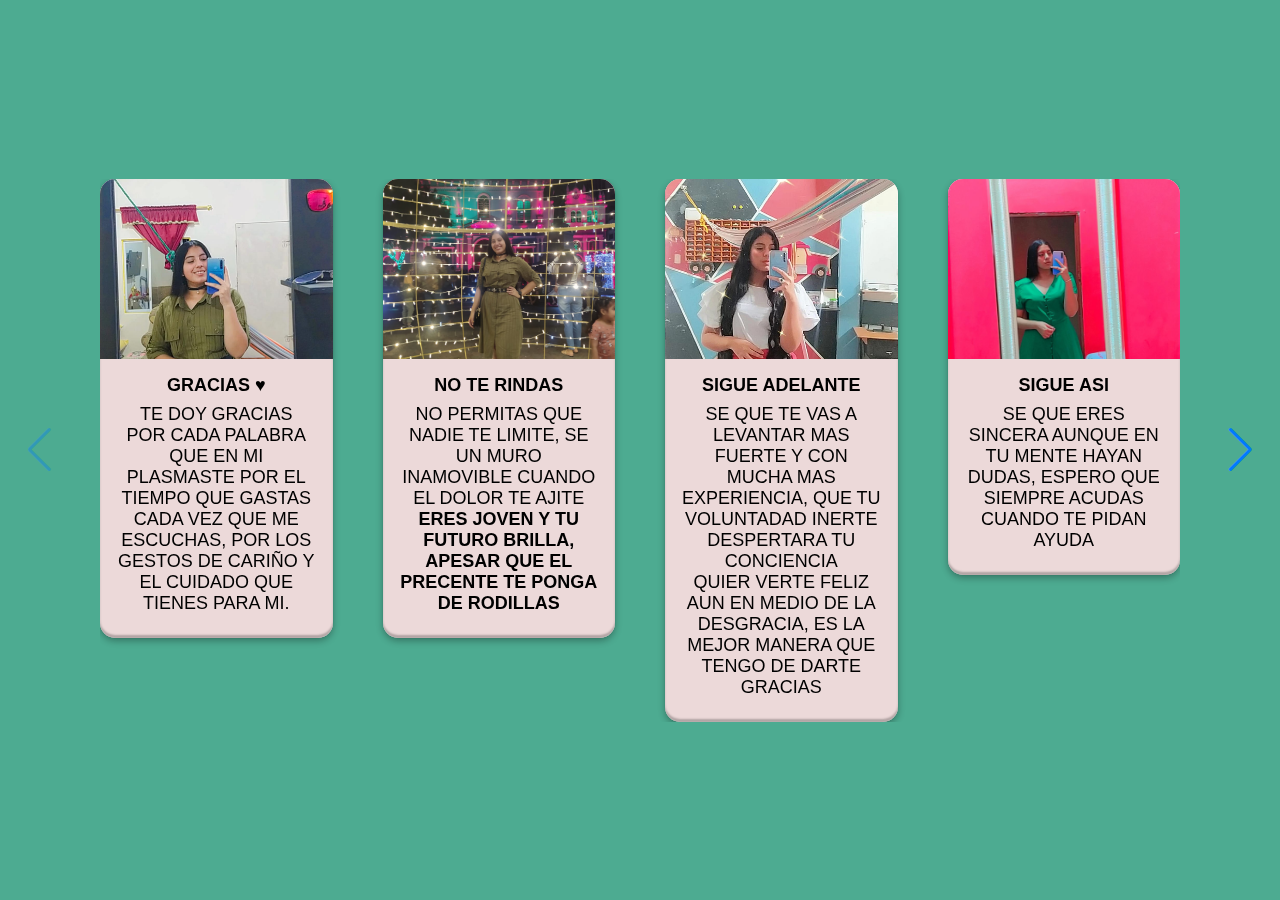
<file: slider/index.html>
<!DOCTYPE html>
<html lang="en">

<head>
    <meta charset="UTF-8">
    <meta http-equiv="X-UA-Compatible" content="IE=edge">
    <meta name="viewport" content="width=device-width, initial-scale=1.0">
    <title>ABI</title>
    <!-- Link Swiper's CSS -->
    <link rel="stylesheet" href="styles.css">
    <link rel="stylesheet" href="https://unpkg.com/swiper/swiper-bundle.min.css" />
</head>

<body>
    <!-- Swiper -->
    <div class="container">
        <div class="swiper-button-next"></div>
        <div class="swiper-button-prev"></div>
        <div class="swiper-container mySwiper">

            <div class="swiper-wrapper">
                <div class="swiper-slide">
                    <img src="../figure/Abi7.jpg" alt="">
                    <div class="card-description">
                        <div class="card-title">
                            <h4>Gracias ♥</h4>
                        </div>
                        <div class="card-text">
                            <p>Te doy gracias <br>
                                por cada palabra que en mi plasmaste
                                por el tiempo que gastas cada vez que me escuchas,
                                por los gestos de cariño y el cuidado que tienes para mi.</p>
                        </div>
                        
                    </div>

                </div>
                <div class="swiper-slide">
                    <img src="../figure/Abi5.jpg" alt="">
                    <div class="card-description">
                        <div class="card-title">
                            <h4>NO TE RINDAS</h4>
                        </div>
                        <div class="card-text">
                            <p>
                                NO PERMiTAS QUE NADIE TE LIMITE, SE UN MURO INAMOVIBLE CUANDO EL DOLOR TE AJITE
                                <br>
                                <B>ERES JOVEN Y TU FUTURO BRILLA, APESAR QUE EL PRECENTE TE PONGA DE RODILLAS</B>
                            </p>
                        </div>
                        
                    </div>
                </div>
                <div class="swiper-slide">
                    <img src="../figure/Abi6.jpg" alt="">
                    <div class="card-description">
                        <div class="card-title">
                            <h4>SIGUE ADELANTE</h4>
                        </div>
                        <div class="card-text">
                            <p>
                                Se que te vas a levantar mas fuerte y con mucha mas experiencia, que tu voluntadad inerte 
                                despertara tu conciencia <br>
                                Quier verte feliz aun en medio de la desgracia, es la mejor manera que tengo de darte gracias 

                            </p>
                        </div>
                        
                    </div>
                </div>

                <div class="swiper-slide">
                    <img src="../figure/Ab1.jpg" alt="">
                    <div class="card-description">
                        <div class="card-title">
                            <h4>Sigue asi</h4>
                        </div>
                        <div class="card-text">
                            <p>Se que eres sincera aunque en tu mente hayan dudas, espero que siempre acudas  cuando te pidan ayuda </p>
                        </div>

                    </div>
                </div>
            
                <div class="swiper-slide">
                    <img src="../figure/Abi8.jpg" alt="">
                    <div class="card-description">
                        <div class="card-title">
                            <h4>Esfuerzate </h4>
                        </div>
                        <div class="card-text">
                            <p>
                                Se que no puedo evitar que la vida te haga daño, pero junto con Dios y la mia tendras las fuerzas para poder combatir            
                               

                            </p>
                        </div>
                      
                    </div>
                </div>

                <div class="swiper-slide">
                    <img src="../figure/Abi8.jpg" alt="">
                    <div class="card-description">
                        <div class="card-title">
                            <h4>Gracias de verdad</h4>
                        </div>
                        <div class="card-text">
                            <p>
                                Muhas gracias por tu compañia en este trayecto, por quererme como soy con mis virtudes y defectos 
                                Sigamos destrozando juntos las barreras como fieras que ante el peligro siempre se superan
                               

                            </p>
                        </div>
                    </div>
                </div>

                
            </div>

        </div>



    </div>

    </div>
    <!-- Swiper JS -->

    <script src="https://unpkg.com/swiper/swiper-bundle.min.js"></script>
    <script src="app.js"></script>
</body>

</html>
</file>
<file: slider/styles.css>
*{
   margin: 0;
   padding: 0;
   box-sizing: border-box;
   text-transform: uppercase;
}

body {
  background: rgba(77, 171, 145);
  font-family: 'Segoe UI', Tahoma, Geneva, Verdana, sans-serif;
  color: #000;
  display: flex;
  justify-content: center;
  align-items: center;  
  min-height: 100vh;
}
.container{
  width: 90%;
  padding: 10px 40px;
  margin: auto;
}
.container {
  width: 100%;
  height: 100%;
}

.swiper-container{
  width: 90%;
  height: auto;
  margin: auto;
  overflow: hidden;
}



.container .swiper-slide {
  position: relative;
  text-align: center;
  font-size: 18px;
  background: rgb(236, 217, 217);
  border-radius: 15px;
  text-align: center;
  box-shadow: 0px 0px 1px rgba(0,0,0,0.3), 0px 3px 7px rgba(0,0,0,0.3), 0px 0px 1px #FFFFFF inset, 0px -3px 2px rgba(0,0,0,0.25) inset; 
 
}
.container .swiper-slide img{
   display: block;
    width: 100%;
    height: 180px;
    object-fit: cover;
    border-top-left-radius: 15px;
    border-top-right-radius: 15px;

}
.container .swiper-slide .card-description{
    padding:1rem 1rem;
}
.container .swiper-slide .card-title,.container .swiper-slide .card-text{
   margin-bottom: .5rem;
}
.container .swiper-slide .card-link{
   text-align: center;
  
}
.container .swiper-slide .card-link a{
    text-decoration: none;
    color: #411de2;
}
.swiper-button-next{
    right: 26px !important;
}
.swiper-button-prev{
    left: 26px !important;
}
</file>
